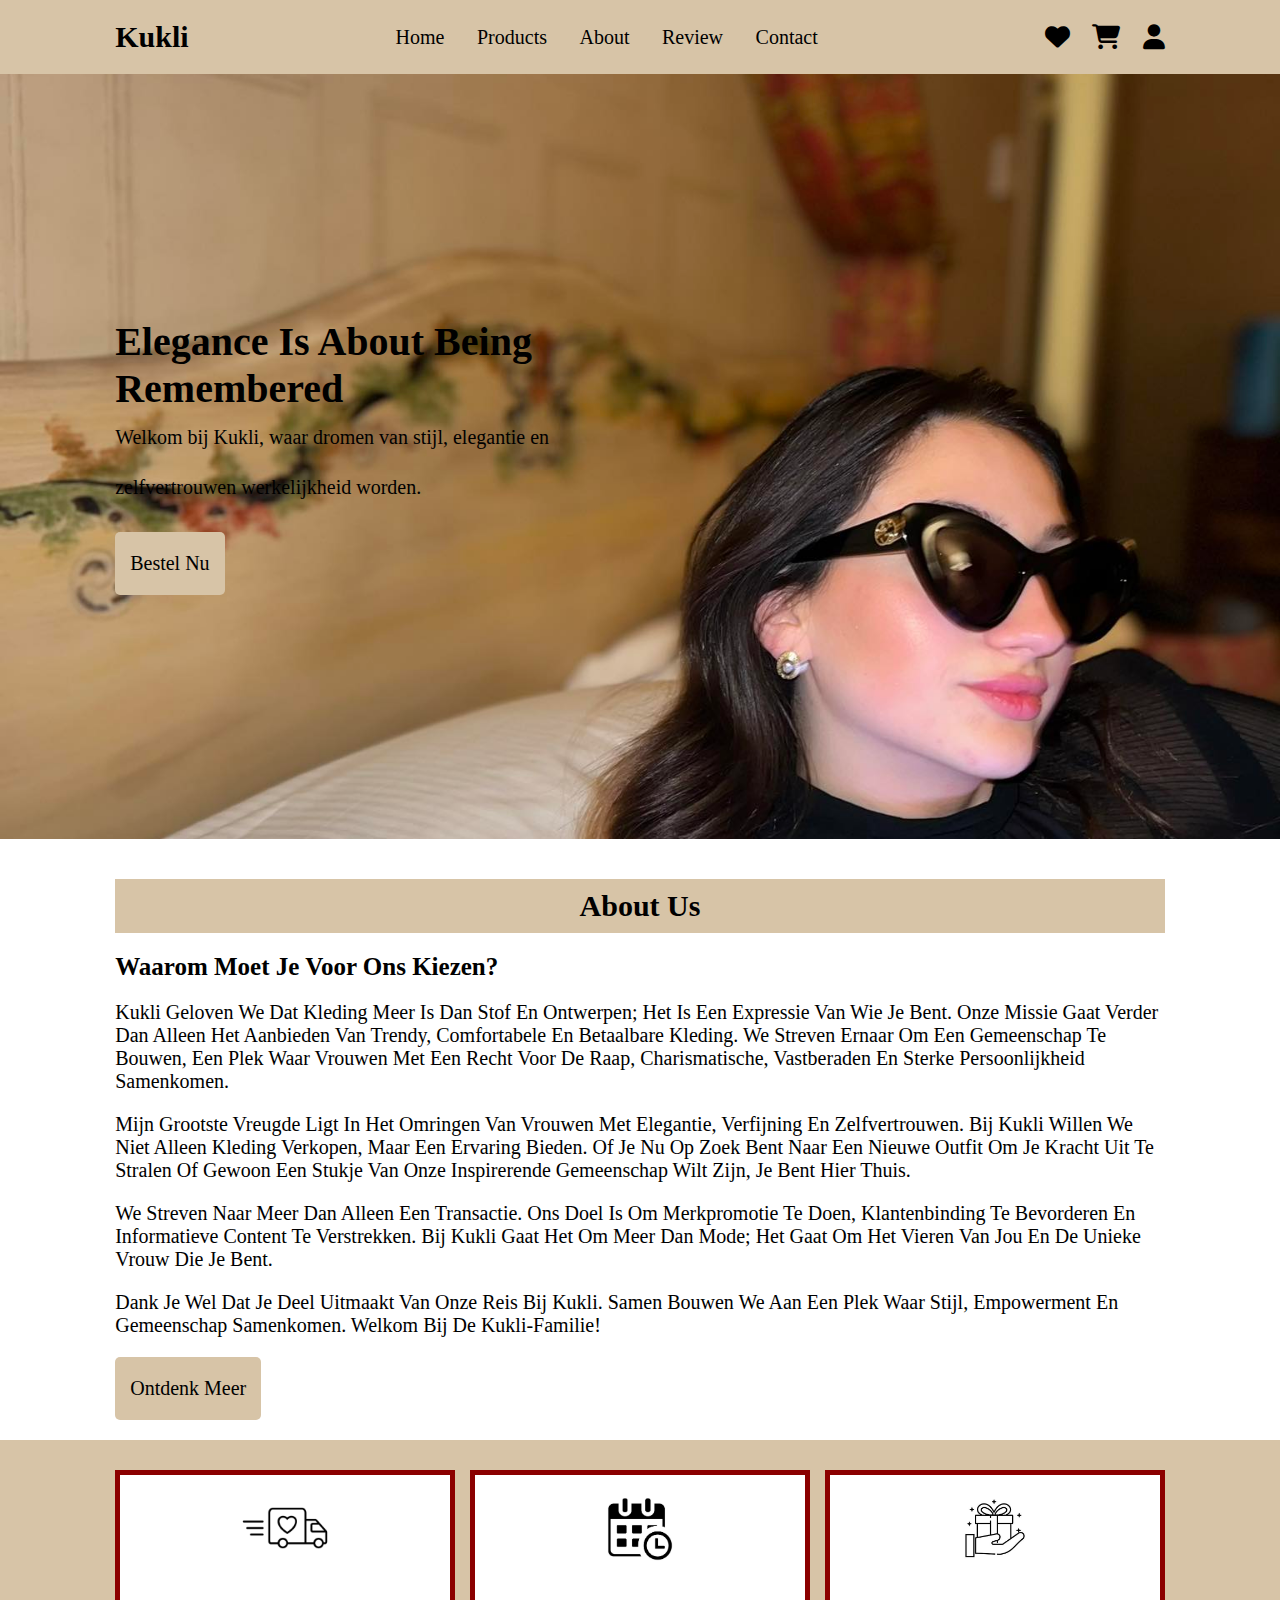
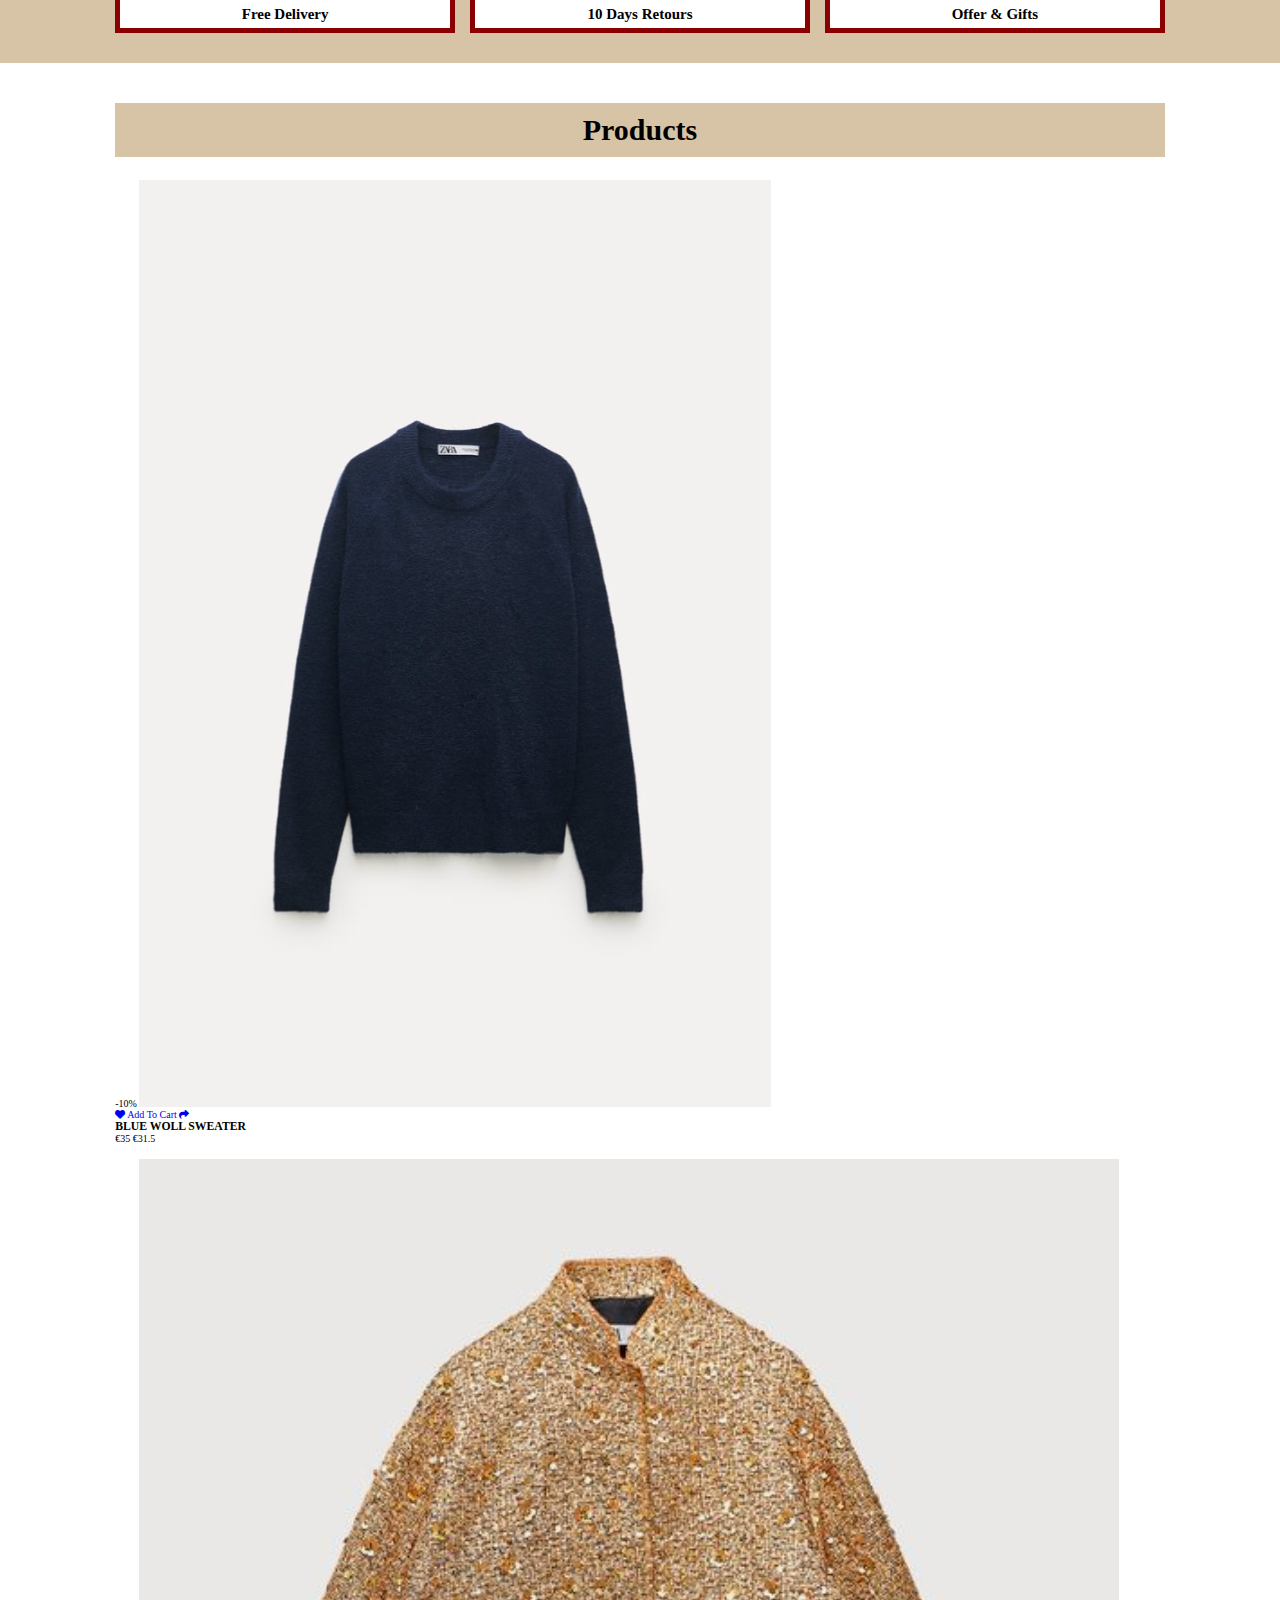
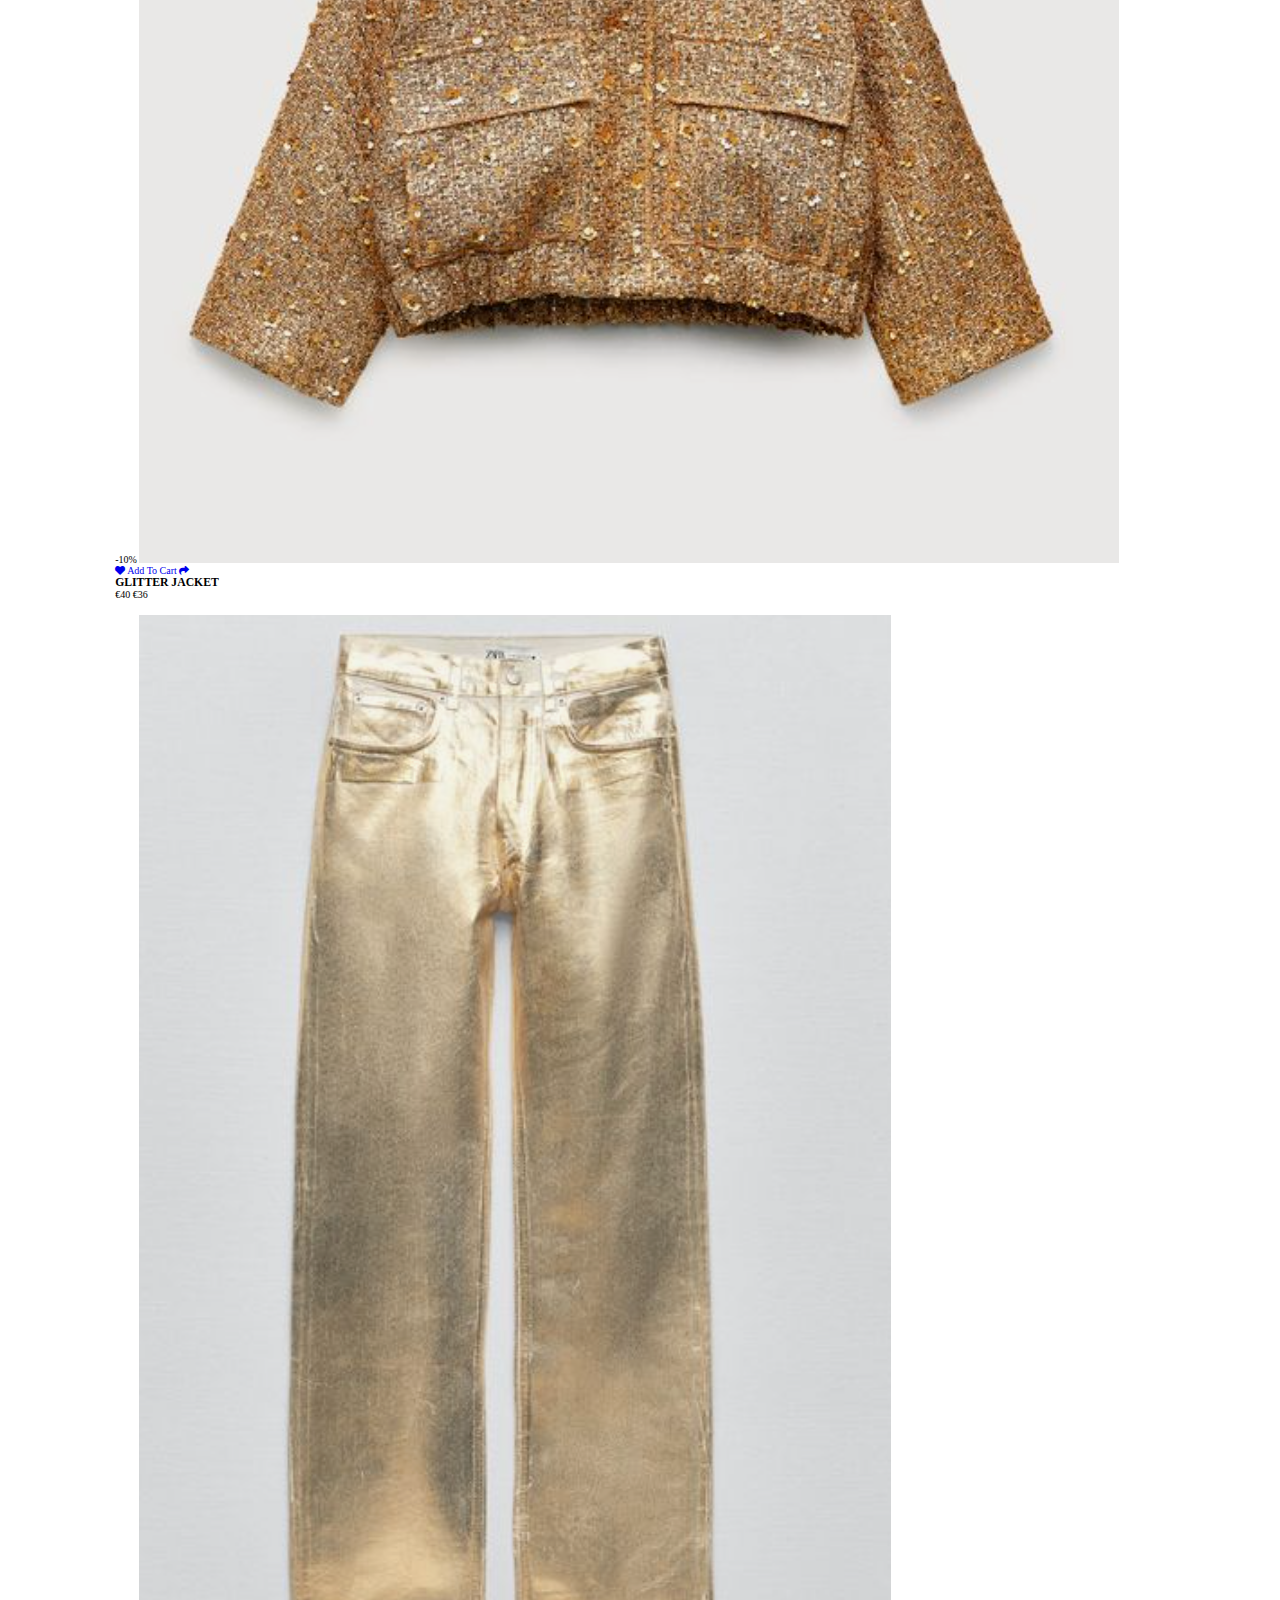
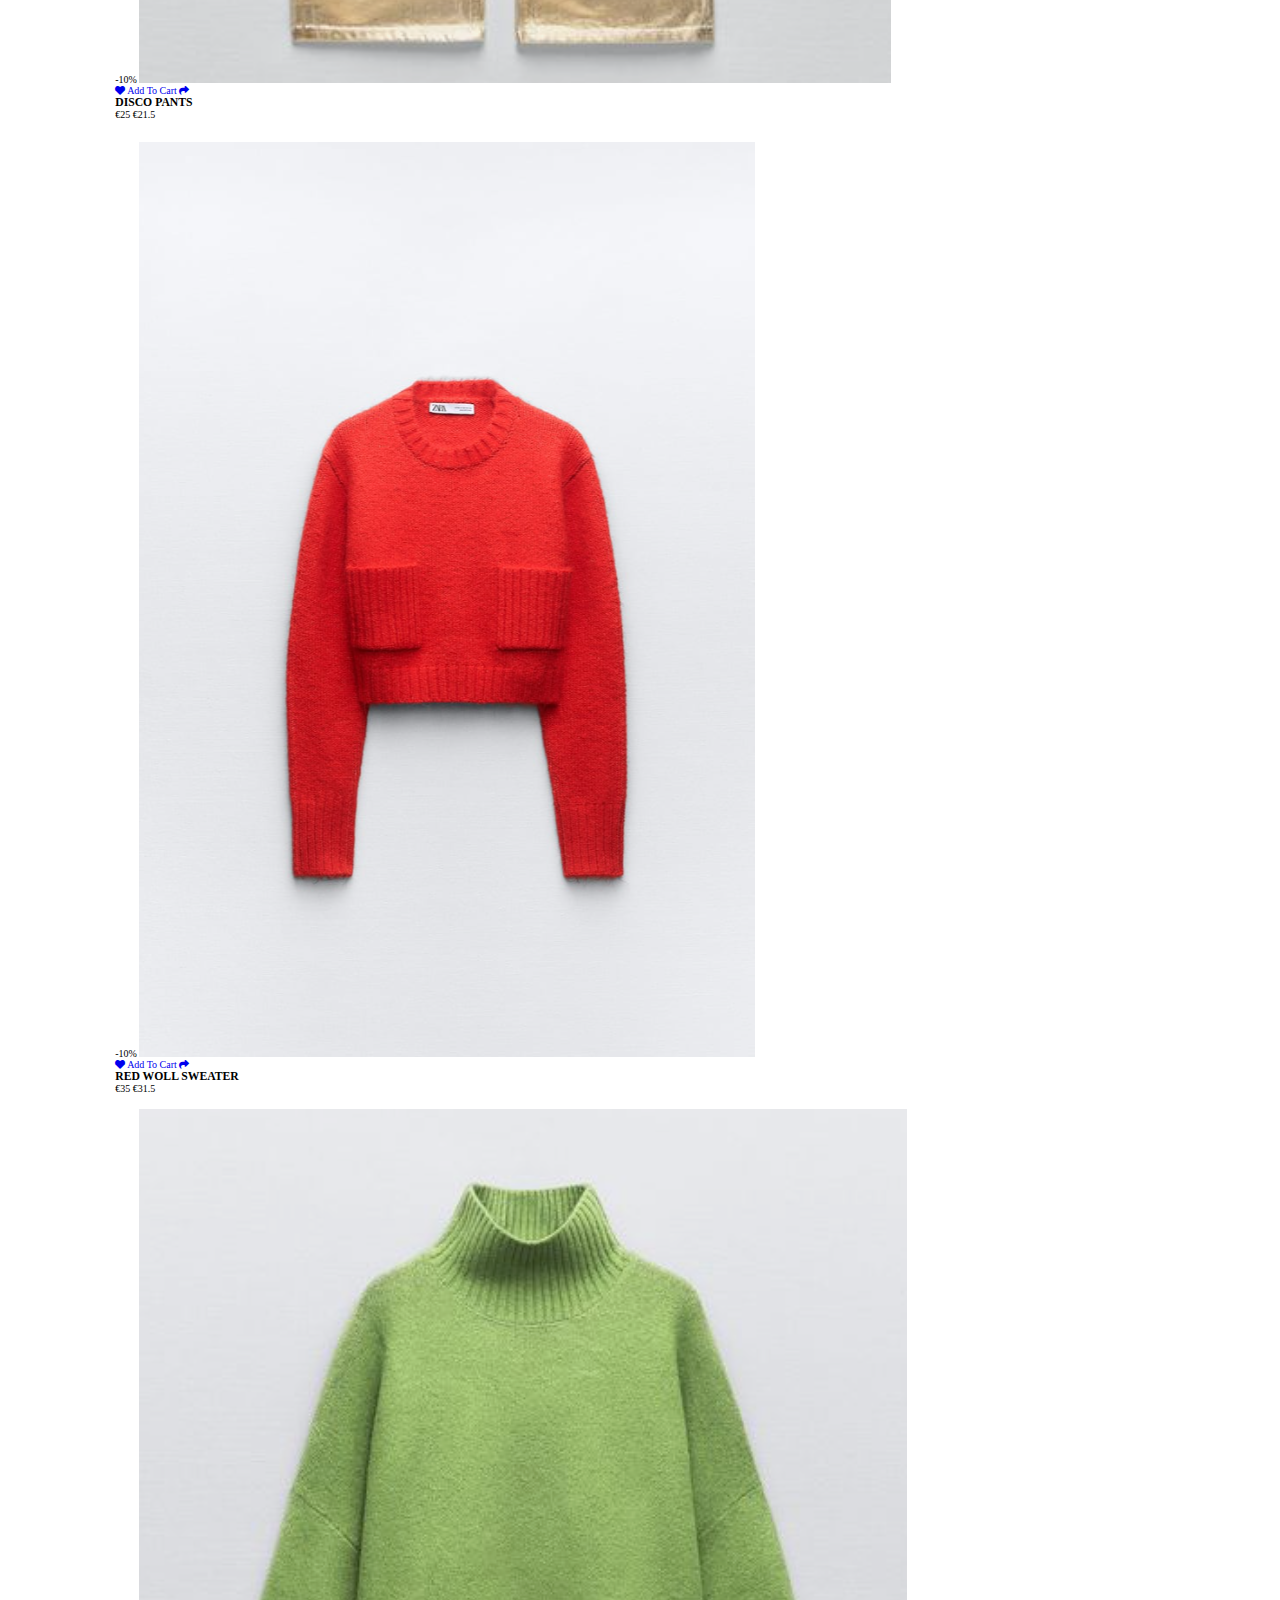
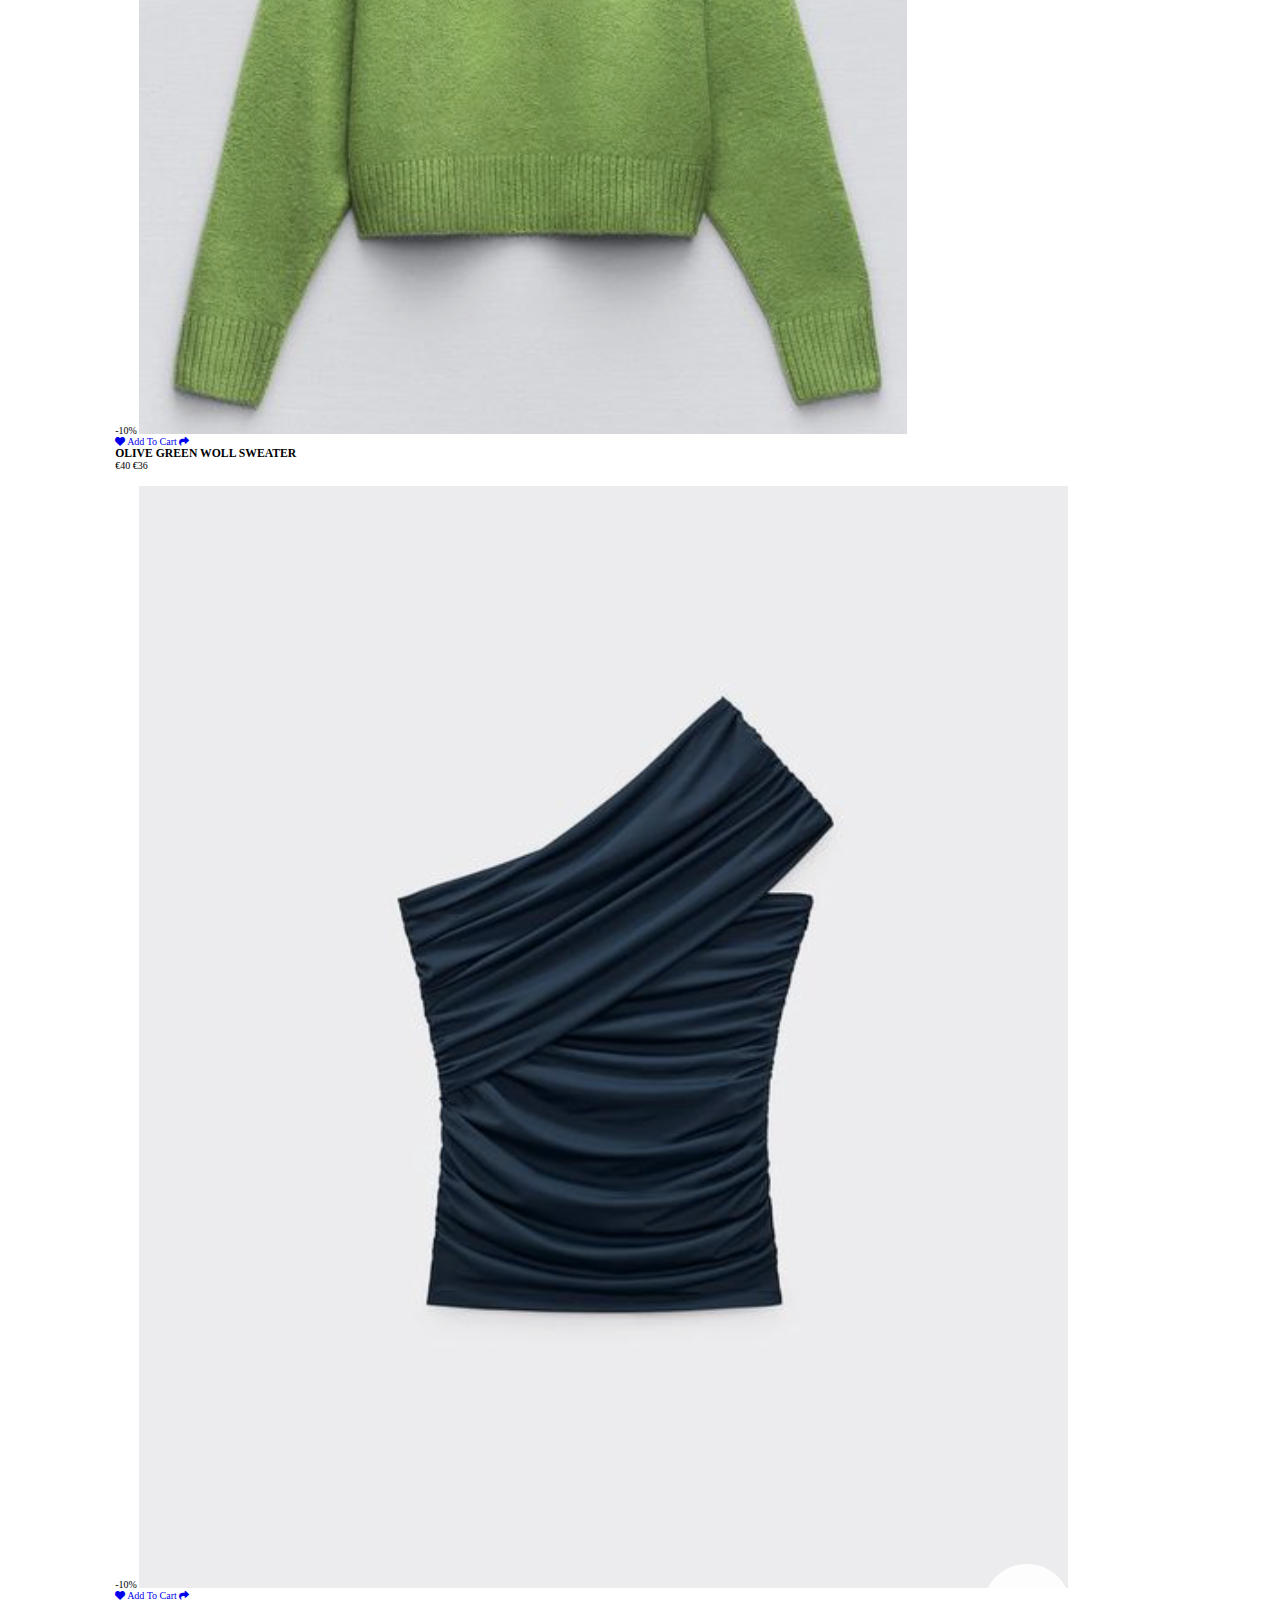
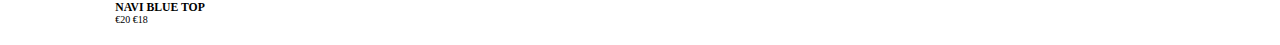
<file: index.html>
<!DOCTYPE html>
<html lang="en">
<head>
  <meta charset="UTF-8">
  <meta name="viewport" content="width=device-width, initial-scale=1.0">
  <title>Kledingswebsite Kukli</title>


  <!-- font awesome cdn link --> 
<link rel="stylesheet" href="https://cdnjs.cloudflare.com/ajax/libs/font-awesome/6.5.1/css/all.min.css">
 
<!-- custom css file link --> 
<link rel="stylesheet" href="styles.css">

</head>
<body>
  
<!-- header section starts -->

<header>

  <input type="checkbox" name="" id="toggler">
  <label for="toggler" class="fas fa-bars"></label>

<a href="#" class="logo">Kukli<span></span></a>

<nav class="navbar">
  <a href="index.html">home</a>
  <a href="products.html">products</a>
  <a href="about.html">about</a>
  <a href="review.html"">review</a>
  <a href="contact.html">contact</a>
</nav>

<div class="icons">
  <a href="#" class="fas fa-heart"></a>
  <a href="#" class="fas fa-shopping-cart"></a>
  <a href="#" class="fas fa-user"></a>
</div>
</header>

<!-- header section ends -->

<!-- home section starts --> 
<section class="home" id="home">
  <div class="content">
    <h3>Elegance is about being remembered </h3>
    <p>Welkom bij Kukli, waar dromen van stijl, elegantie en zelfvertrouwen werkelijkheid worden.</p>
<a href="#" class="btn">bestel nu</a>
  </div>
</section> 

<!-- home section ends --> 

<!-- about section starts -->
<section class="about" id="about">
<h1 class="heading">About us</h1>
<div class="row"> 
</div>

<div class="content">
  <h3>Waarom moet je voor ons kiezen?</h3>
  <p class="normal-case"> Kukli geloven we dat kleding meer is dan stof en ontwerpen; het is een expressie van wie je bent. Onze missie gaat verder dan alleen het aanbieden van trendy, comfortabele en betaalbare kleding. We streven ernaar om een gemeenschap te bouwen, een plek waar vrouwen met een recht voor de raap, charismatische, vastberaden en sterke persoonlijkheid samenkomen.</p>
    <p>Mijn grootste vreugde ligt in het omringen van vrouwen met elegantie, verfijning en zelfvertrouwen. Bij Kukli willen we niet alleen kleding verkopen, maar een ervaring bieden. Of je nu op zoek bent naar een nieuwe outfit om je kracht uit te stralen of gewoon een stukje van onze inspirerende gemeenschap wilt zijn, je bent hier thuis. </p>
    <p>We streven naar meer dan alleen een transactie. Ons doel is om merkpromotie te doen, klantenbinding te bevorderen en informatieve content te verstrekken. Bij Kukli gaat het om meer dan mode; het gaat om het vieren van jou en de unieke vrouw die je bent. </p>
    <p>Dank je wel dat je deel uitmaakt van onze reis bij Kukli. Samen bouwen we aan een plek waar stijl, empowerment en gemeenschap samenkomen. Welkom bij de Kukli-familie!</p>
   
   <a href="#" class="btn">ontdenk meer</a>
</div>

</section>

<!-- about section ends --> 

<!-- icons section starts -->

<section class="icons-container">
<div class="icons">
  <img src="afbeeldingen/free delivery.jpeg" alt="">
  <div class="info">
    <h3>Free delivery</h3>
  </div>
</div>

<div class="icons">
  <img src="afbeeldingen/10 dagen retour.jpeg" alt="">
  <div class="info">
    <h3>10 days retours </h3>
  </div>
</div>

<div class="icons">
  <img src="afbeeldingen/gift .jpeg" alt="">
  <div class="info">
    <h3>Offer & gifts</h3>
  </div>
</div>

</section>

<!-- icons section ends -->

<!-- products section starts-->

<section class="products" id="products">
<h1 class="heading">Products</h1>
<div class="box-container">
  
  <div class="box">
<span class="discount"> -10% </span>
<img src="afbeeldingen/BLAUWE WOOL TRUI.png">
<div class="icons">
<a href="#" class="fas fa-heart"></a>
<a href="#" class="cart-btn">add to cart</a>
<a href="#" class="fas fa-share"></a>
</div>
<div class="content">
  <h3>BLUE WOLL SWEATER</h3>
  <div class="price"> €35 €31.5</div>
</div>
  </div>

  <div class="box">
    <span class="discount"> -10% </span>
    <img src="afbeeldingen/glitter jacket.png">
    <div class="icons">
    <a href="#" class="fas fa-heart"></a>
    <a href="#" class="cart-btn">add to cart</a>
    <a href="#" class="fas fa-share"></a>
    </div>
    <div class="content">
      <h3>GLITTER JACKET</h3>
      <div class="price"> €40 €36</div>
    </div>
      </div>

      <div class="box">
        <span class="discount"> -10% </span>
        <img src="afbeeldingen/glitter broek.png">
        <div class="icons">
        <a href="#" class="fas fa-heart"></a>
        <a href="#" class="cart-btn">add to cart</a>
        <a href="#" class="fas fa-share"></a>
        </div>
        <div class="content">
          <h3>DISCO PANTS</h3>
          <div class="price"> €25 €21.5</div>
        </div>
          </div>

          <div class="box">
            <span class="discount"> -10% </span>
            <img src="afbeeldingen/RED WOOL SWEATER.png">
            <div class="icons">
            <a href="#" class="fas fa-heart"></a>
            <a href="#" class="cart-btn">add to cart</a>
            <a href="#" class="fas fa-share"></a>
            </div>
            <div class="content">
              <h3>RED WOLL SWEATER</h3>
              <div class="price"> €35 €31.5</div>
            </div>
              </div>

              <div class="box">
                <span class="discount"> -10% </span>
                <img src="afbeeldingen/green sweater.png">
                <div class="icons">
                <a href="#" class="fas fa-heart"></a>
                <a href="#" class="cart-btn">add to cart</a>
                <a href="#" class="fas fa-share"></a>
                </div>
                <div class="content">
                  <h3>OLIVE GREEN WOLL SWEATER</h3>
                  <div class="price"> €40 €36</div>
                </div>
                  </div>

                  <div class="box">
                    <span class="discount"> -10% </span>
                    <img src="afbeeldingen/blauwe top.png">
                    <div class="icons">
                    <a href="#" class="fas fa-heart"></a>
                    <a href="#" class="cart-btn">add to cart</a>
                    <a href="#" class="fas fa-share"></a>
                    </div>
                    <div class="content">
                      <h3>NAVI BLUE TOP</h3>
                      <div class="price"> €20 €18</div>
                    </div>
                      </div>

</div>

</section>













<!-- products section ends -->



















</body>
</html>
</file>
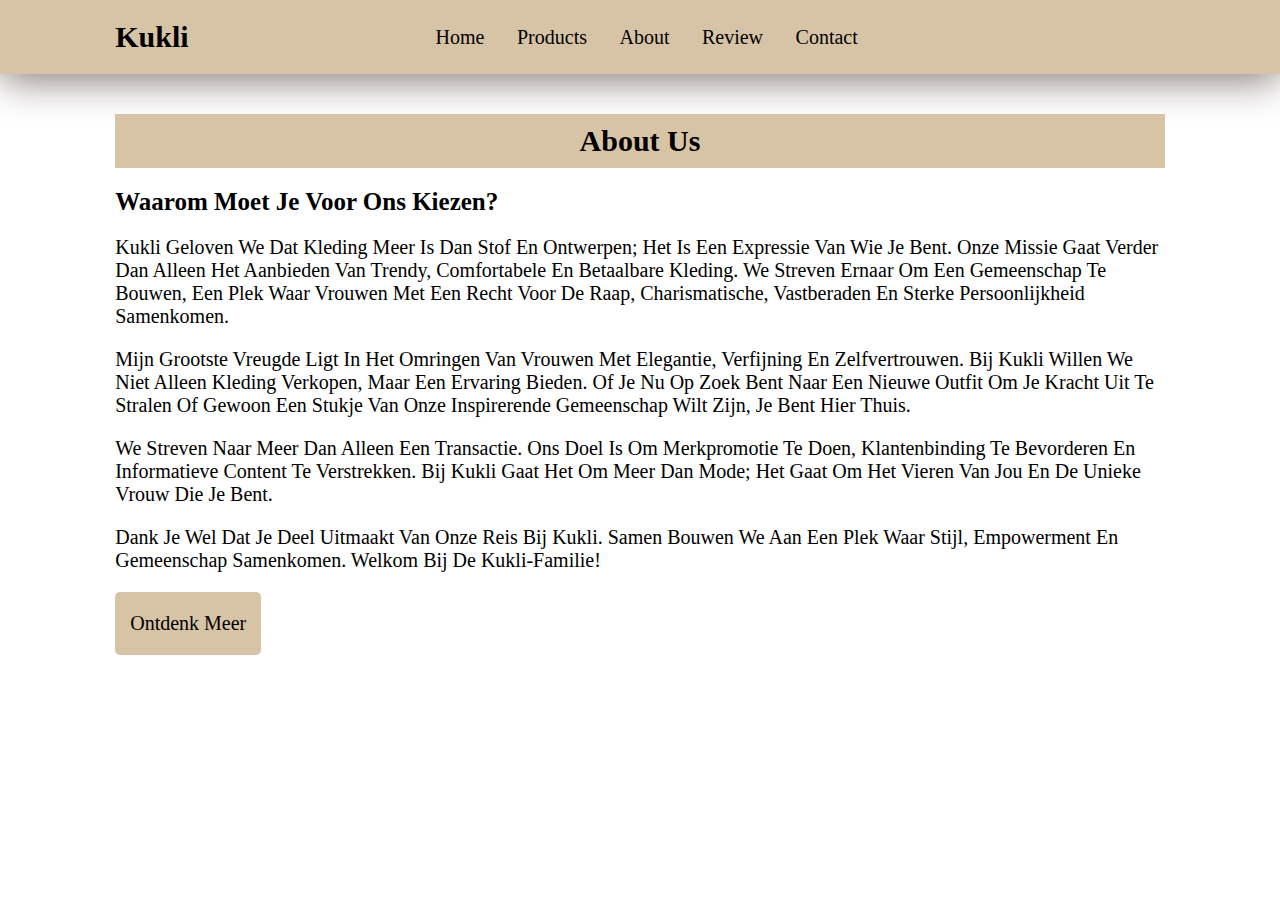
<file: about.html>
<!DOCTYPE html>
<html lang="en">
<head>
    <meta charset="UTF-8">
    <meta name="viewport" content="width=device-width, initial-scale=1.0">
    <link rel="stylesheet" href="styles.css">
    <title>About</title>
</head>
<body>
  <header>

    <input type="checkbox" name="" id="toggler">
    <label for="toggler" class="fas fa-bars"></label>
  
  <a href="#" class="logo">Kukli<span></span></a>
  
  <nav class="navbar">
    <a href="index.html">home</a>
    <a href="products.html">products</a>
    <a href="about.html">about</a>
    <a href="review.html"">review</a>
    <a href="contact.html">contact</a>
  </nav>
  
  <div class="icons">
    <a href="#" class="fas fa-heart"></a>
    <a href="#" class="fas fa-shopping-cart"></a>
    <a href="#" class="fas fa-user"></a>
  </div>
  </header>


    <section class="about" id="about">
        <h1 class="heading">About us</h1>
        <div class="row"> 
        </div>
        
        <div class="content">
          <h3>Waarom moet je voor ons kiezen?</h3>
          <p class="normal-case"> Kukli geloven we dat kleding meer is dan stof en ontwerpen; het is een expressie van wie je bent. Onze missie gaat verder dan alleen het aanbieden van trendy, comfortabele en betaalbare kleding. We streven ernaar om een gemeenschap te bouwen, een plek waar vrouwen met een recht voor de raap, charismatische, vastberaden en sterke persoonlijkheid samenkomen.</p>
            <p>Mijn grootste vreugde ligt in het omringen van vrouwen met elegantie, verfijning en zelfvertrouwen. Bij Kukli willen we niet alleen kleding verkopen, maar een ervaring bieden. Of je nu op zoek bent naar een nieuwe outfit om je kracht uit te stralen of gewoon een stukje van onze inspirerende gemeenschap wilt zijn, je bent hier thuis. </p>
            <p>We streven naar meer dan alleen een transactie. Ons doel is om merkpromotie te doen, klantenbinding te bevorderen en informatieve content te verstrekken. Bij Kukli gaat het om meer dan mode; het gaat om het vieren van jou en de unieke vrouw die je bent. </p>
            <p>Dank je wel dat je deel uitmaakt van onze reis bij Kukli. Samen bouwen we aan een plek waar stijl, empowerment en gemeenschap samenkomen. Welkom bij de Kukli-familie!</p>
           
           <a href="#" class="btn">ontdenk meer</a>
        </div>
        
        </section>
</body>
</html>
</file>
<file: styles.css>
*{ 
    margin:0; padding:0;
    box-sizing: border-box;
    font-family:fantasy;
    Outline: none; border: none; 
    text-decoration: none;
    text-transform: capitalize;
    transition: 0.2s linear; 
}

html{ 
    font-size: 62.5%;
    scroll-behavior: smooth;
    scroll-padding-top: 6rem;
}

section {
    padding:2rem 9% ;
}

.heading {
    text-align: center;
    font-size: 4rem;
    color: black;
    padding: 1rem;
    margin: 2rem 0;
    background-color: rgb(215, 196, 167);
    font-family:fantasy;
}
.heading span{
   font-family: 'Times New Roman', Times, serif;
}

.btn{
    display: inline-block;
    margin-top: 2rem;
    border-radius: 0.5rem;
    background: rgb(215, 196, 167);
    color: black;
    padding: 2rem 1.5rem;
    cursor: pointer;
    font-size: 2.0rem;
    font-family: 'Times New Roman', Times, serif;
}

.btn:hover {
    background-color: antiquewhite;
}

header{ 
    top:0; left:0; right:0;
    background-color: rgb(215, 196, 167); 
    padding: 2rem 9%; 
    display: flex;
    align-items: center;
    justify-content: space-between;
    z-index: 1000;
    box-shadow: 0 .5rem 4rem rgba(41, 12, 12, 0.588)
}

header .logo{ 
    font-size: 3rem;
    color: black;
    font-weight: bolder;
}

header .logo span{ 
    color:black;
}

header .navbar a{ 
    font-size: 2rem;
    padding:0 1.5rem;
    color: black;
}

header .navbar a:hover{ 
    color:antiquewhite; 
}

header .icons a{ 
font-size: 2.5rem;
color: black;
margin-left: 2rem; 
}

header .icons a:hover{ 
    color:antiquewhite;
}

header #toggler{
    display: none;
}

header .fa-bars{
    font-size: 3rem;
    color:black;
    border-radius: 5rem;
    padding: .5rem 1.5rem;
    cursor: pointer;
    border: 0.1rem solid black;
    display: none;
}   






/* media queries */
@media (max-width:991px){
   
    html{ 
        font-size: 55%;
    }

    header{ 
        padding: 2em; 
    }


section{ 
    padding: 2em; 
    background-position: left;
}

.home { 
    background-position: left;
}
}

@media (max-width:768px){

 header .fa-bars { 
 display: block;
}


header .navbar{ 
    position:absolute; 
    top:100%;left:0; right:0;
    background: rgb(215, 196, 167);
    border-top: .1rem solid black;
   clip-path: polygon(0 0, 100% 0, 100% 0,0 0);
}

.home .content h3 {
    font-size: 5rem;
}

.home .content span {
    font-size: 2.5rem;
}

header #toggler:checked ~ .navbar {
    clip-path: polygon(0 0, 100% 0, 100% 0,);
}

header .navbar a{  
margin:1.5rem;
padding: 1.5em;
background:rgb(215, 196, 167); 
border: .1rem solid black;
display: block;
}

.home .content h3{  
font-size: 5rem;
}

.home .content p{  
    font-size: 2.5rem;
    }

}

.about .content h3{ 
    font-size: 2.5rem;
    font-family:'Times New Roman', Times, serif;
    margin-bottom: 10px;
}

.about .content p{ 
    font-size: 2rem;
    font-family:serif;
    margin-top: 20px;
}


@media (max-width:450px){
   
    html{ 
        font-size: 50%;
    }
}

.heading {
    font-size: 3rem;
}
.home{ 
    display: flex;
    align-items: center;
    min-height: 85vh;
    background-image: url(afbeeldingen/403402926_1007617890317487_6157259824043046371_n.jpg); 
    background-size: cover; 
    background-position: center;
}

.home .content{
    max-width: 50rem;
}

.home .content h3{
    font-size: 4rem; 
    color: black;
    padding: none; 
    font-family: 'Times New Roman', Times, serif;
}
.home .content p{
    font-size: 2rem; 
    color: black;
    padding: none;
    line-height: 2.5;
    font-family: 'Times New Roman', Times, serif;
    text-transform: none;
}

.heading {
    font-size: 3rem;
}

.icons-container {
    background-color: rgb(215, 196, 167);
    display: flex;
    flex-wrap: wrap;
    justify-content: center;
    align-items: center;
    gap: 1.5rem;
    padding-top: 3rem;
    padding-bottom: 3rem;
}

.icons-container .icons {
    background: white;
    border: 0.5rem solid darkred; 
    padding: 0.5rem;
    text-align: center;
    flex: 1;
    box-sizing: border-box;
    display: flex;
    flex-direction: column;
    justify-content: center;
    align-items: center;
}

.icons-container img {
    max-width: 30% 
}

.icons-container h3 {
    margin-top: 3rem;
    font-size: 1.5rem;
    font-family: 'Times New Roman', Times, serif;
}

.products .box-container{
    display: flex;
    flex-wrap: wrap;
    gap: 1.5rem;
}
</file>
